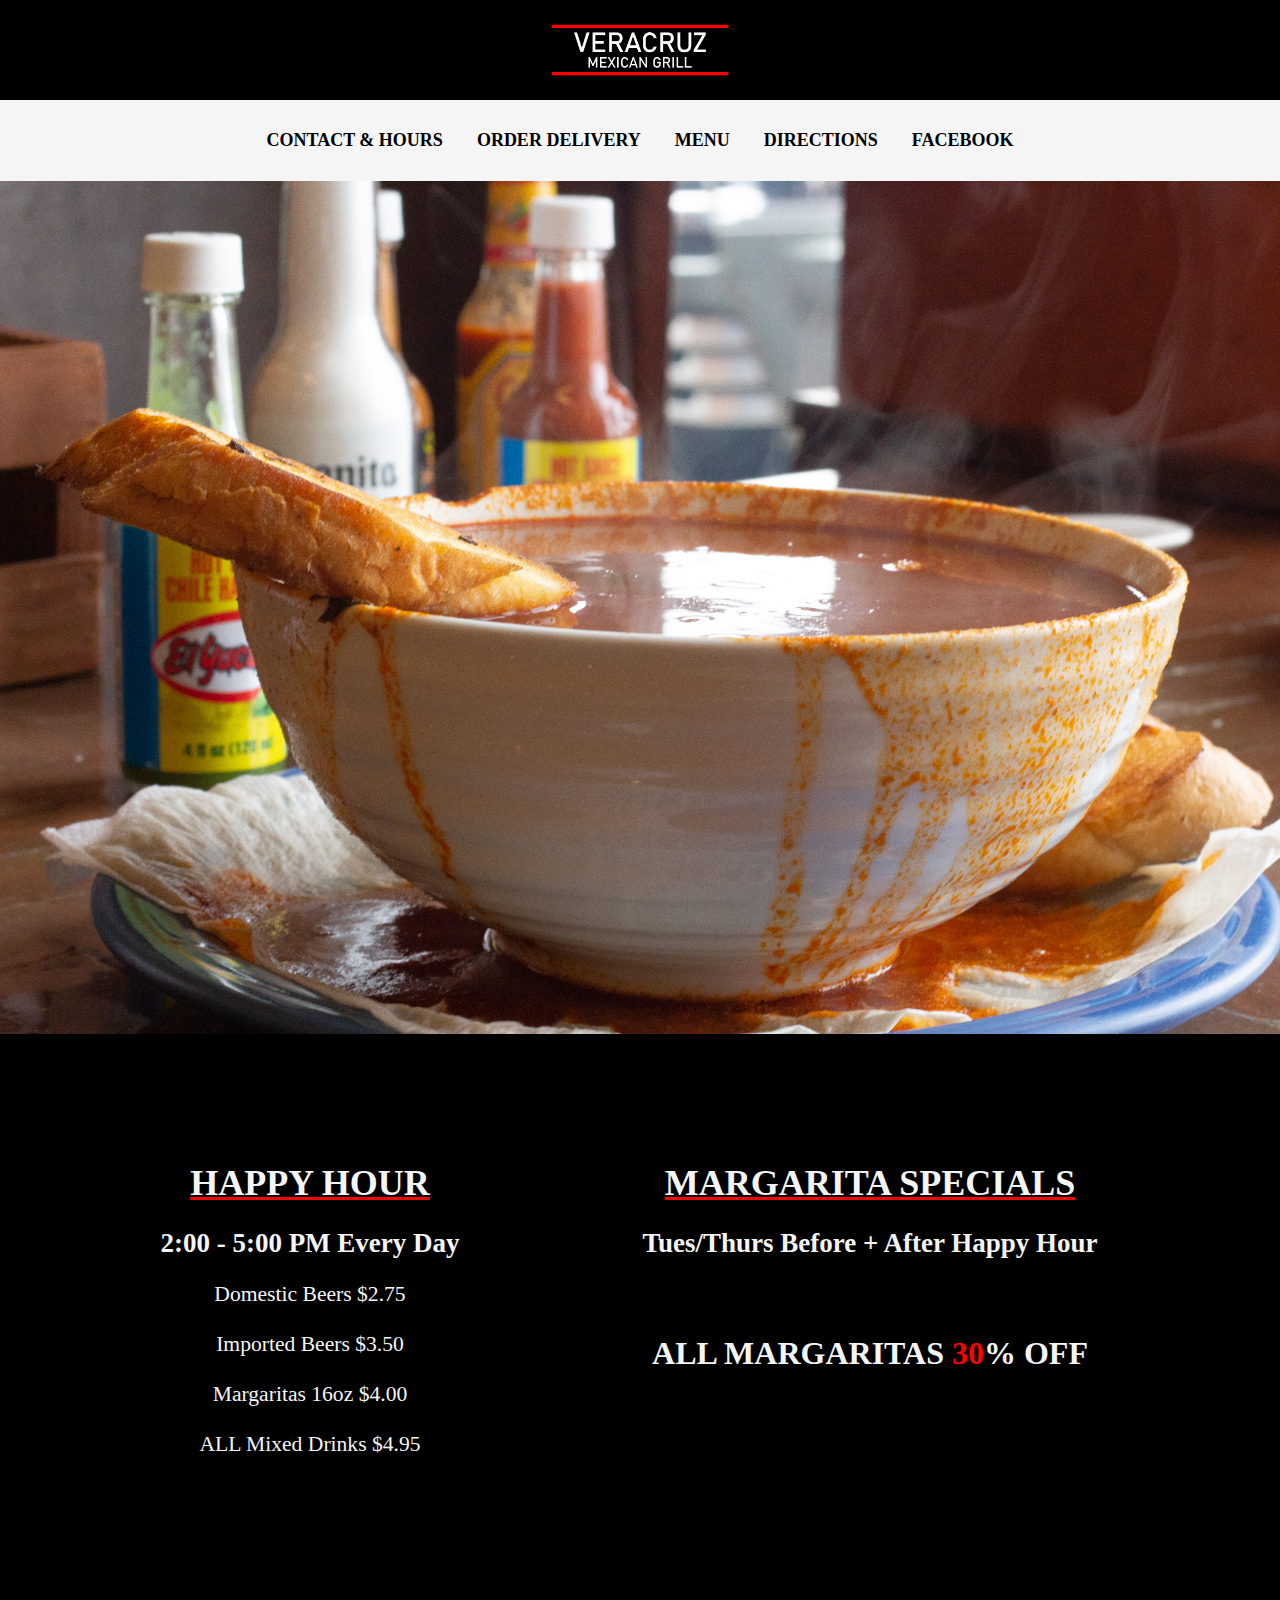
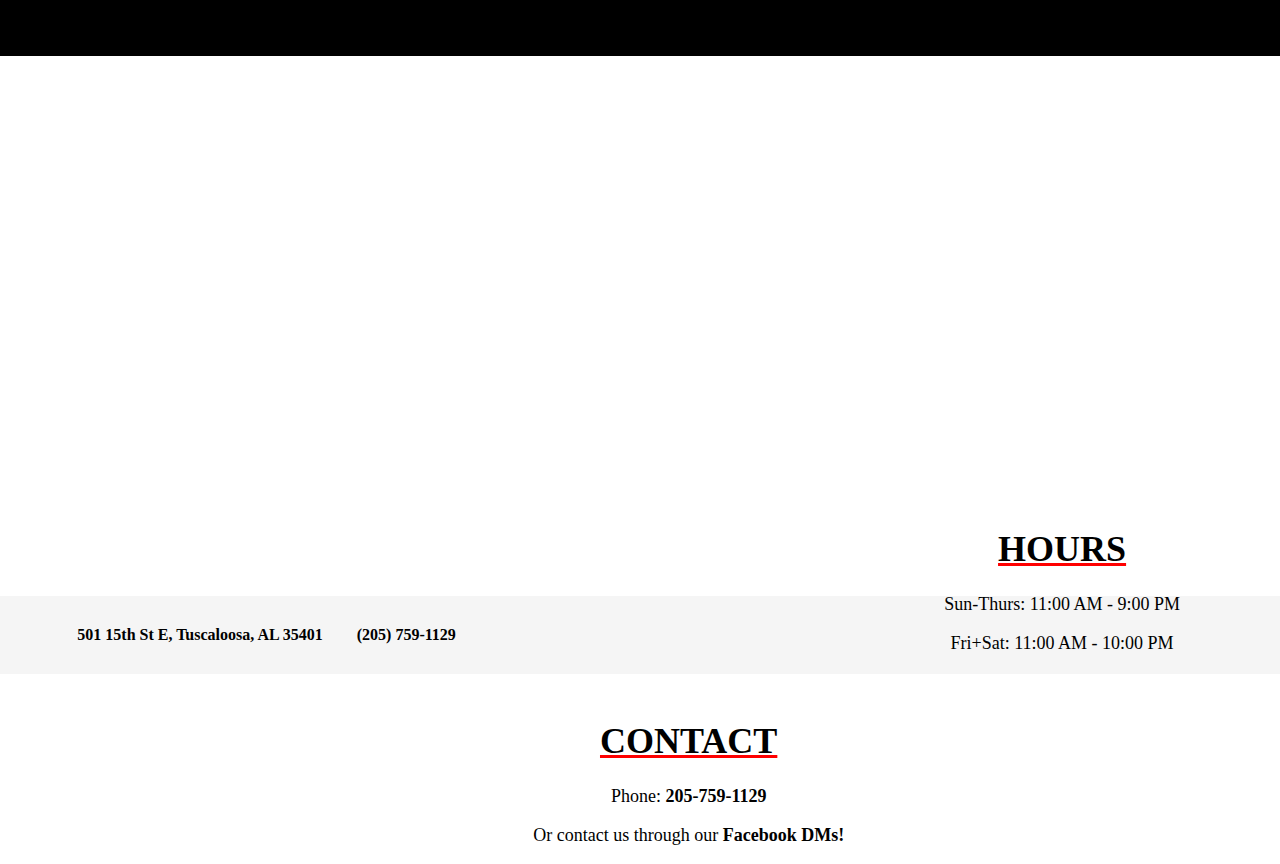
<file: index.html>
<!DOCTYPE html>
<html lang="en">
<head>
    <meta charset="UTF-8">
    <meta http-equiv="X-UA-Compatible" content="IE=edge">
    <meta name="viewport" content="width=device-width, initial-scale=1.0">
    <meta name="description" content="Veracruz Mexican Grill is a mexican restaurant in Tuscaloosa, AL.">
    <title>Veracruz Mexican Grill, Tuscaloosa</title>
    <link rel="stylesheet" href="style.css">   
</head>

<body>

    <header>

        <a href="index.html">
            <img src="img/logo_rectangle.png" alt="rectangle-logo">
        </a>

    </header>

    <nav>
        <a href="contact-and-hours.html">CONTACT & HOURS</a>
        <a href="https://www.crimson2go.com/r/917/restaurants/delivery/Mexican/Veracruz-tuscaloosa">ORDER DELIVERY</a>
        <!-- <a href= "https://www.menupix.com/menudirectory/menu.php?id=31285647">MENU</a> -->
        <a href= "menu.html">MENU</a>
        <a href="https://www.google.com/maps/dir//Veracruz+Mexican+Grill+501+15th+St+E+Tuscaloosa,+AL+35401/@33.1970368,-87.5299334,16z/data=!4m8!4m7!1m0!1m5!1m1!1s0x8888a82e28cc37a7:0x8838c978c4d3d8c0!2m2!1d-87.5299334!2d33.1970368" target="_blank">DIRECTIONS</a>
        <a href="https://www.facebook.com/veracruzgril">FACEBOOK</a>
    </nav>

    <main>  

        <!-- <div class="carousel">

            <div class="slider-frame">
            
                <div class="slide-images">
            
                    <div class="img-container">
            
                        <img src="img/fancy-fish.jpg" alt="fancy-fish" class="fancy-fish-pic">
            
                    </div>
                    <div class="img-container">
            
                        <img src="img/logo_rectangle.png" alt="carousel-test-2" class="ct2">
            
                    </div>
                    <div class="img-container">
            
                        <img src="img/lunch-menu_1.png" alt="carousel-test-3" class="ct3">
            
                    </div>
                    <!-- <div class="img-container">
            
                        <img src="" alt="">
            
                    </div>
                    <div class="img-container">
            
                        <img src="" alt="">
            
                    </div> 

                </div>

            </div>
        </div> -->
        
        <img src="img/caldo.jpg" alt="caldo" class="caldo-img" width="100%">
    

        <div class="specials-container">

            <div class="drink-specials-container">
                <h1>HAPPY HOUR</h1>
                <h2>2:00 - 5:00 PM Every Day</h2>
    
                <p style="font-size: larger;">Domestic Beers $2.75
                <br><br>
                Imported Beers $3.50
                <br><br>
                Margaritas 16oz $4.00
                <br><br>
                ALL Mixed Drinks $4.95</p>
            </div>

            <div class="drink-specials-container">
                <h1>MARGARITA SPECIALS</h1>
                <h2>Tues/Thurs Before + After Happy Hour</h2>
                <br>
                <p style="font-weight: bold; font-size: xx-large;">ALL MARGARITAS <span style="color: red;">30</span>% OFF</p>
            </div>

            <iframe class="facebook" src="https://www.facebook.com/plugins/page.php?href=https%3A%2F%2Fwww.facebook.com%2Fveracruzgril&tabs=timeline&width=340&height=500&small_header=false&adapt_container_width=true&hide_cover=false&show_facepile=true&appId" width="340" height="500" style="border:none;overflow:hidden" scrolling="no" frameborder="0" allowfullscreen="true" allow="autoplay; clipboard-write; encrypted-media; picture-in-picture; web-share"></iframe>
        </div>

        <br>

        <div class="home-store-info-container">
            <iframe class="map" src="https://www.google.com/maps/embed?pb=!1m18!1m12!1m3!1d3338.6509133382315!2d-87.53212198480726!3d33.197027780847165!2m3!1f0!2f0!3f0!3m2!1i1024!2i768!4f13.1!3m3!1m2!1s0x8888a82e28cc37a7%3A0x8838c978c4d3d8c0!2sVeracruz%20Mexican%20Grill!5e0!3m2!1sen!2sus!4v1633044978276!5m2!1sen!2sus" width="600" height="450" style="border:0;" allowfullscreen="" loading="lazy"></iframe>

            <div class="home-store-info-subcontainer">
                <h1>HOURS</h1>
                <p>Sun-Thurs: 11:00 AM - 9:00 PM</p>
                <p>Fri+Sat:   11:00 AM - 10:00 PM</p>
            </div>

            <div class="home-store-info-subcontainer">
                <h1>CONTACT</h1>
                <p>Phone: <a href="tel:2057591129" style="text-decoration: none; font-weight: bold; color: black;">205-759-1129</a></p>
                <p>Or contact us through our <a href="https://www.facebook.com/messages/t/1859509304284860" target="_blank" style="color: black; text-decoration: none; font-weight: bold;">Facebook DMs!</a></p>
            </div>
        </div>

    </main>

    <footer>

        <a href="https://www.google.com/maps/dir//Veracruz+Mexican+Grill+501+15th+St+E+Tuscaloosa,+AL+35401/@33.1970368,-87.5299334,16z/data=!4m8!4m7!1m0!1m5!1m1!1s0x8888a82e28cc37a7:0x8838c978c4d3d8c0!2m2!1d-87.5299334!2d33.1970368" target="_blank"> 501 15th St E, Tuscaloosa, AL 35401</a>

        <a href="tel:2057591129">(205) 759-1129</a>

    </footer>
    
</body>
</file>
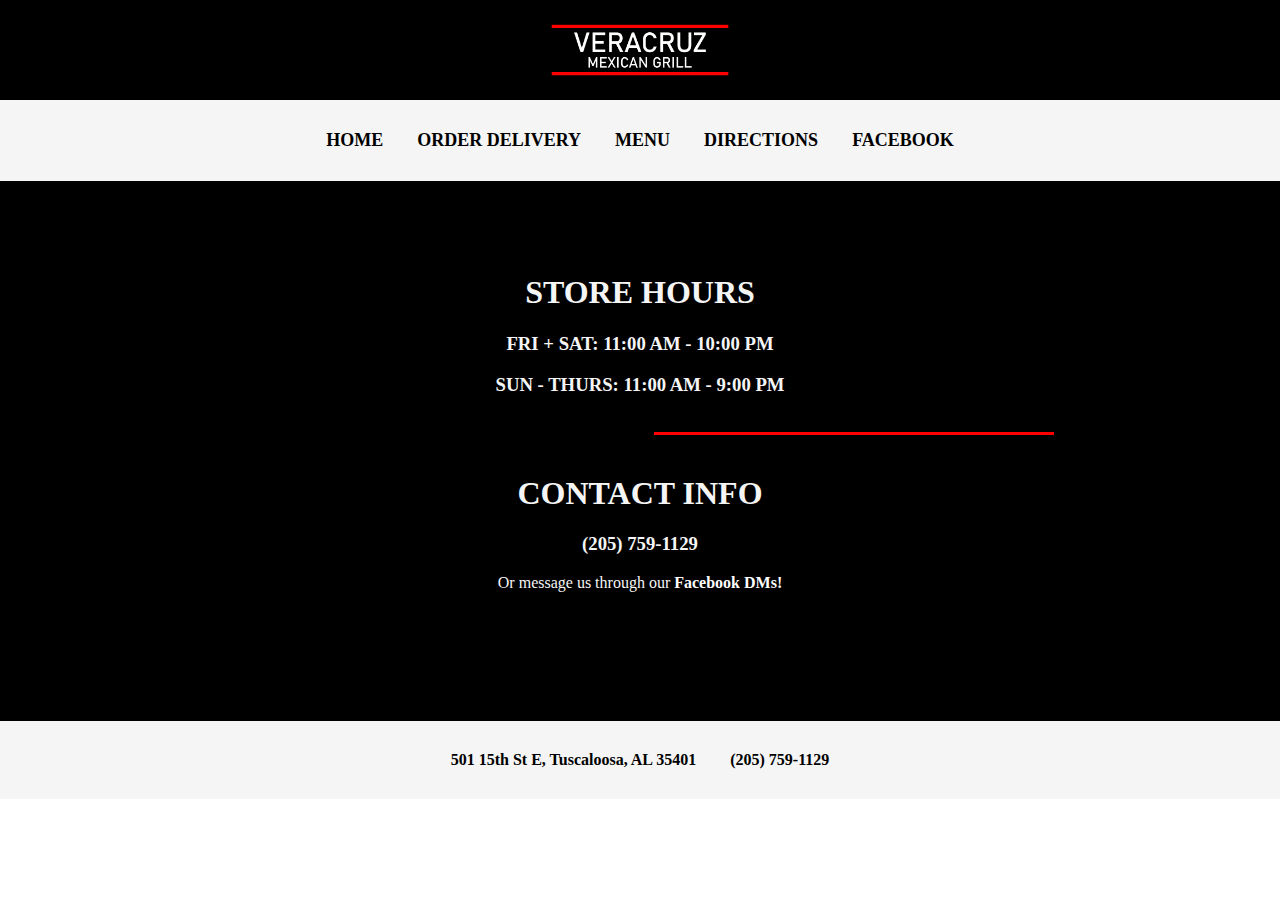
<file: contact-and-hours.html>
<!DOCTYPE html>
<html lang="en">
<head>
    <meta charset="UTF-8">
    <meta http-equiv="X-UA-Compatible" content="IE=edge">
    <meta name="viewport" content="width=device-width, initial-scale=1.0">
    <meta name="description" content="This is the store information for Veracruz Mexican Grill, a Mexican restaurant serving the Tuscaloosa community.">
    <title>Veracruz Mexican Grill Info</title>
    <link rel="stylesheet" href="style.css">   
</head>

<body>

    <header>

        <a href="index.html">
            <img src="img/logo_rectangle.png" alt="rectangle-logo">
        </a>

    </header>

    <nav>
        <a href="index.html">HOME</a>
        <a href="https://www.crimson2go.com/r/917/restaurants/delivery/Mexican/Veracruz-tuscaloosa">ORDER DELIVERY</a>
        <!-- <a href= "https://www.menupix.com/menudirectory/menu.php?id=31285647">MENU</a> -->
        <a href= "menu.html">MENU</a>
        <a href="https://www.google.com/maps/dir//Veracruz+Mexican+Grill+501+15th+St+E+Tuscaloosa,+AL+35401/@33.1970368,-87.5299334,16z/data=!4m8!4m7!1m0!1m5!1m1!1s0x8888a82e28cc37a7:0x8838c978c4d3d8c0!2m2!1d-87.5299334!2d33.1970368" target="_blank">DIRECTIONS</a>
        <a href="https://www.facebook.com/veracruzgril">FACEBOOK</a>
    </nav>

    <main>
    
        <div class="store-info-container">
            <br><br><br><br>
            <h1>STORE HOURS</h1>
            <h3>FRI + SAT: 11:00 AM - 10:00 PM</h3>
            <h3>SUN - THURS: 11:00 AM - 9:00 PM</h3> 
            <br>
            <div class="red-line"></div>
            <br>
            <h1>CONTACT INFO</h1>
            <h3><a href="tel:2057591129" class="phone-number">(205) 759-1129</a></h3>
            <p class="facebook-contact-notice">Or message us through our <a href="https://www.facebook.com/messages/t/1859509304284860" target="_blank" style="color: white; text-decoration: none; font-weight: bold;">Facebook DMs!</a></p>
        </div>

    </main>

    <footer>

        <a href="https://www.google.com/maps/dir//Veracruz+Mexican+Grill+501+15th+St+E+Tuscaloosa,+AL+35401/@33.1970368,-87.5299334,16z/data=!4m8!4m7!1m0!1m5!1m1!1s0x8888a82e28cc37a7:0x8838c978c4d3d8c0!2m2!1d-87.5299334!2d33.1970368" target="_blank"> 501 15th St E, Tuscaloosa, AL 35401</a>

        <a href="tel:2057591129">(205) 759-1129</a>

    </footer>

</body>
</file>
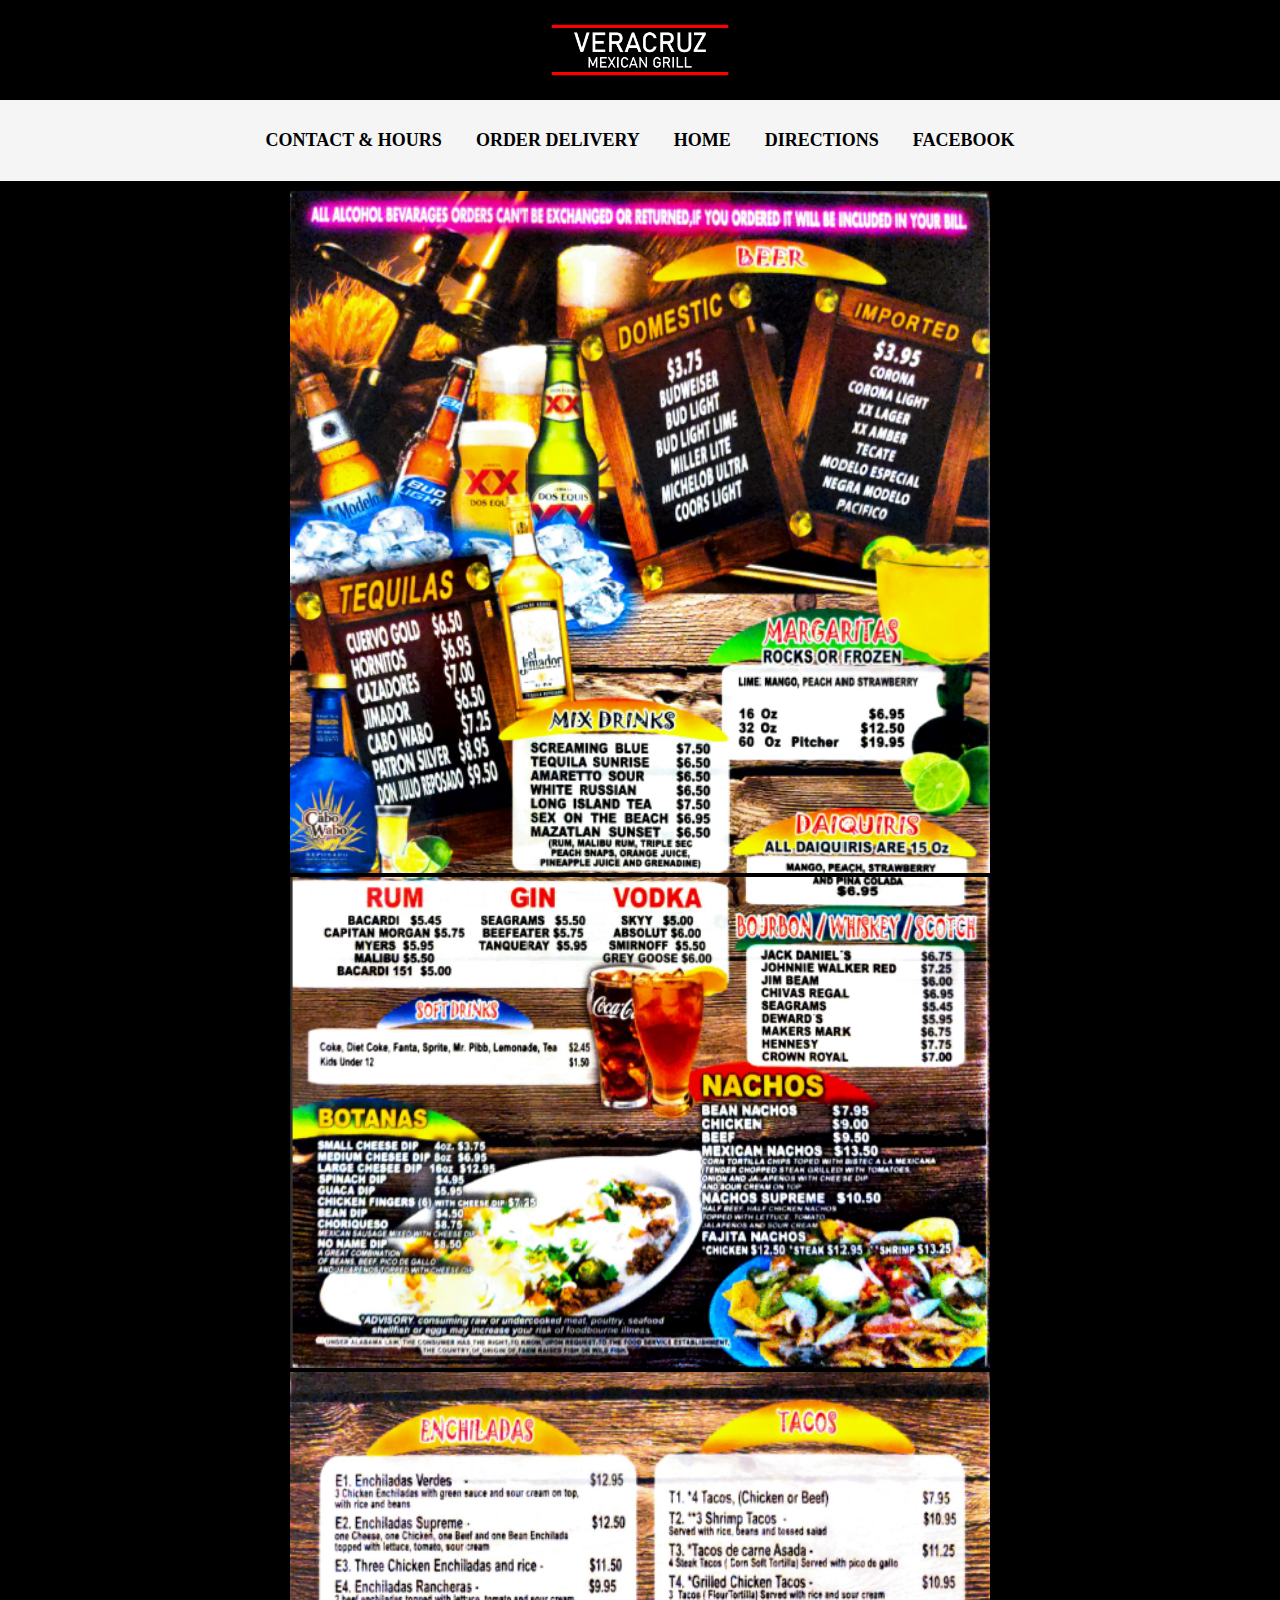
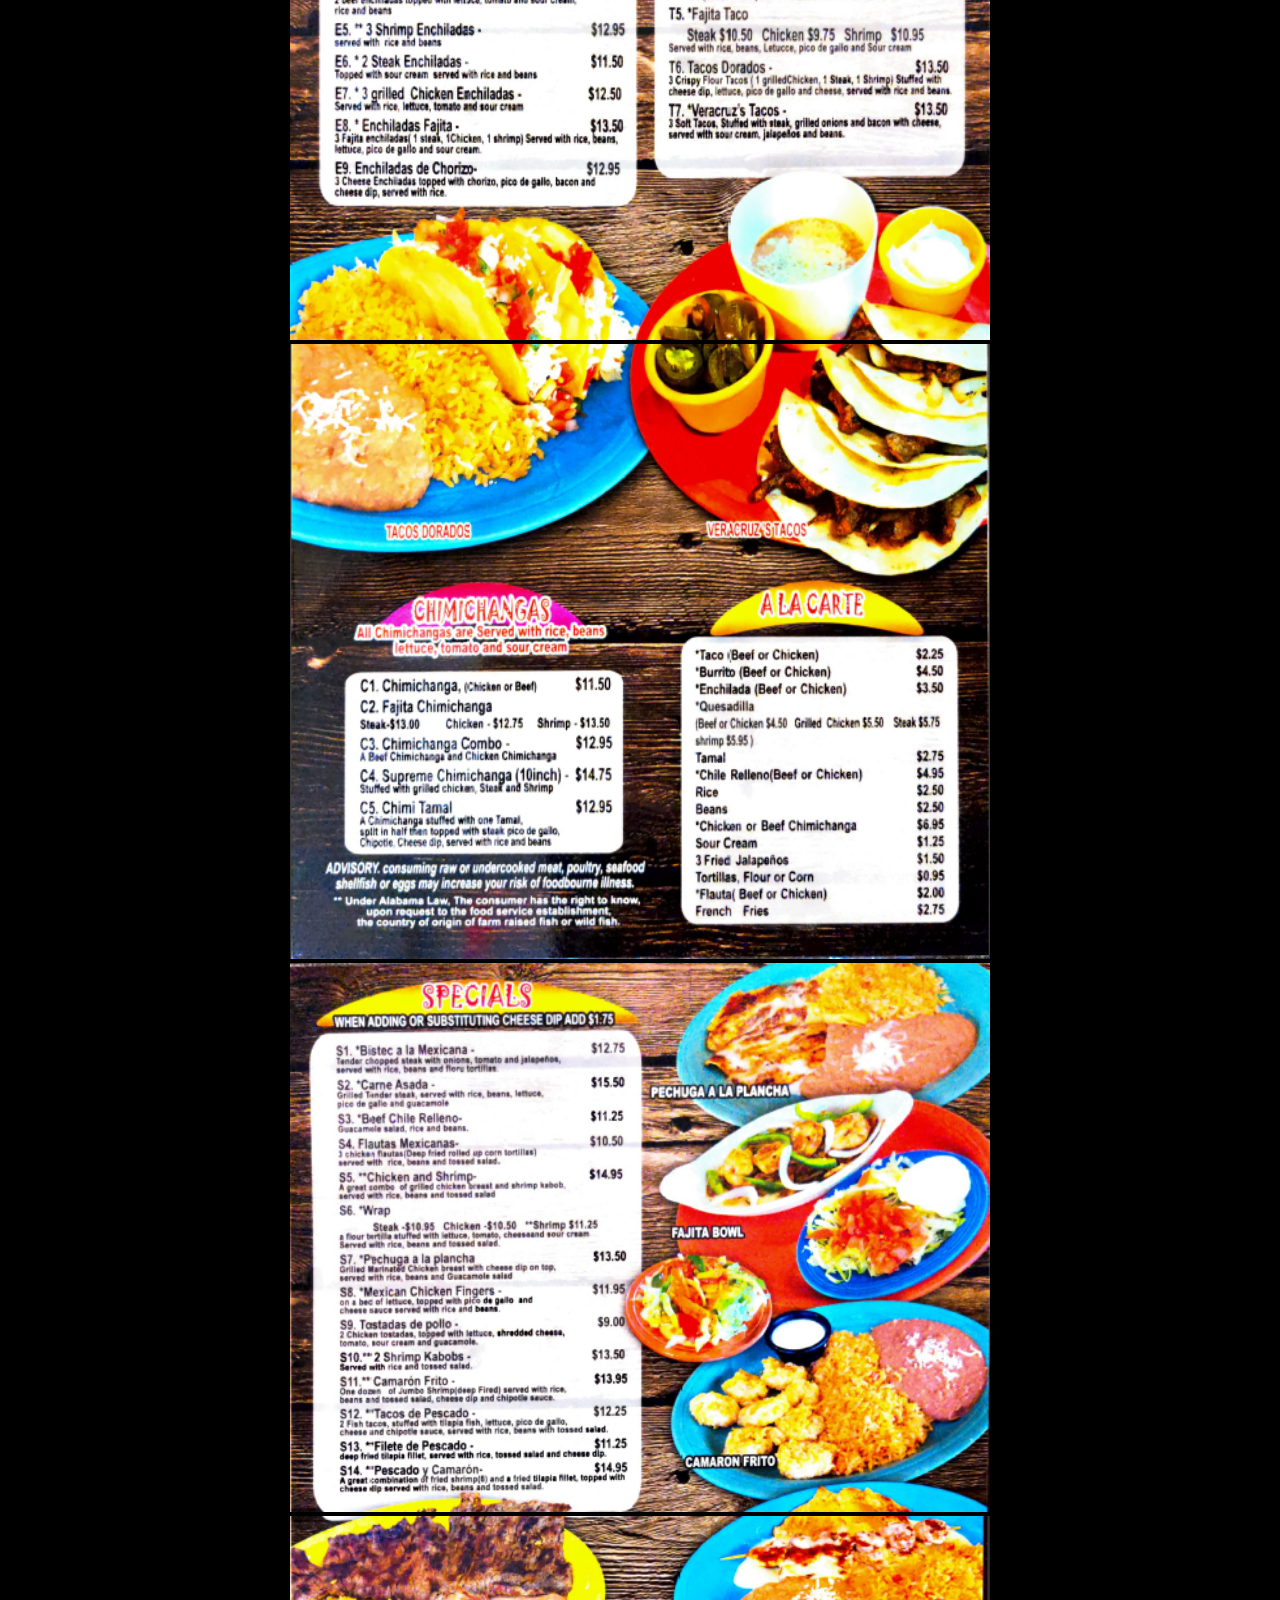
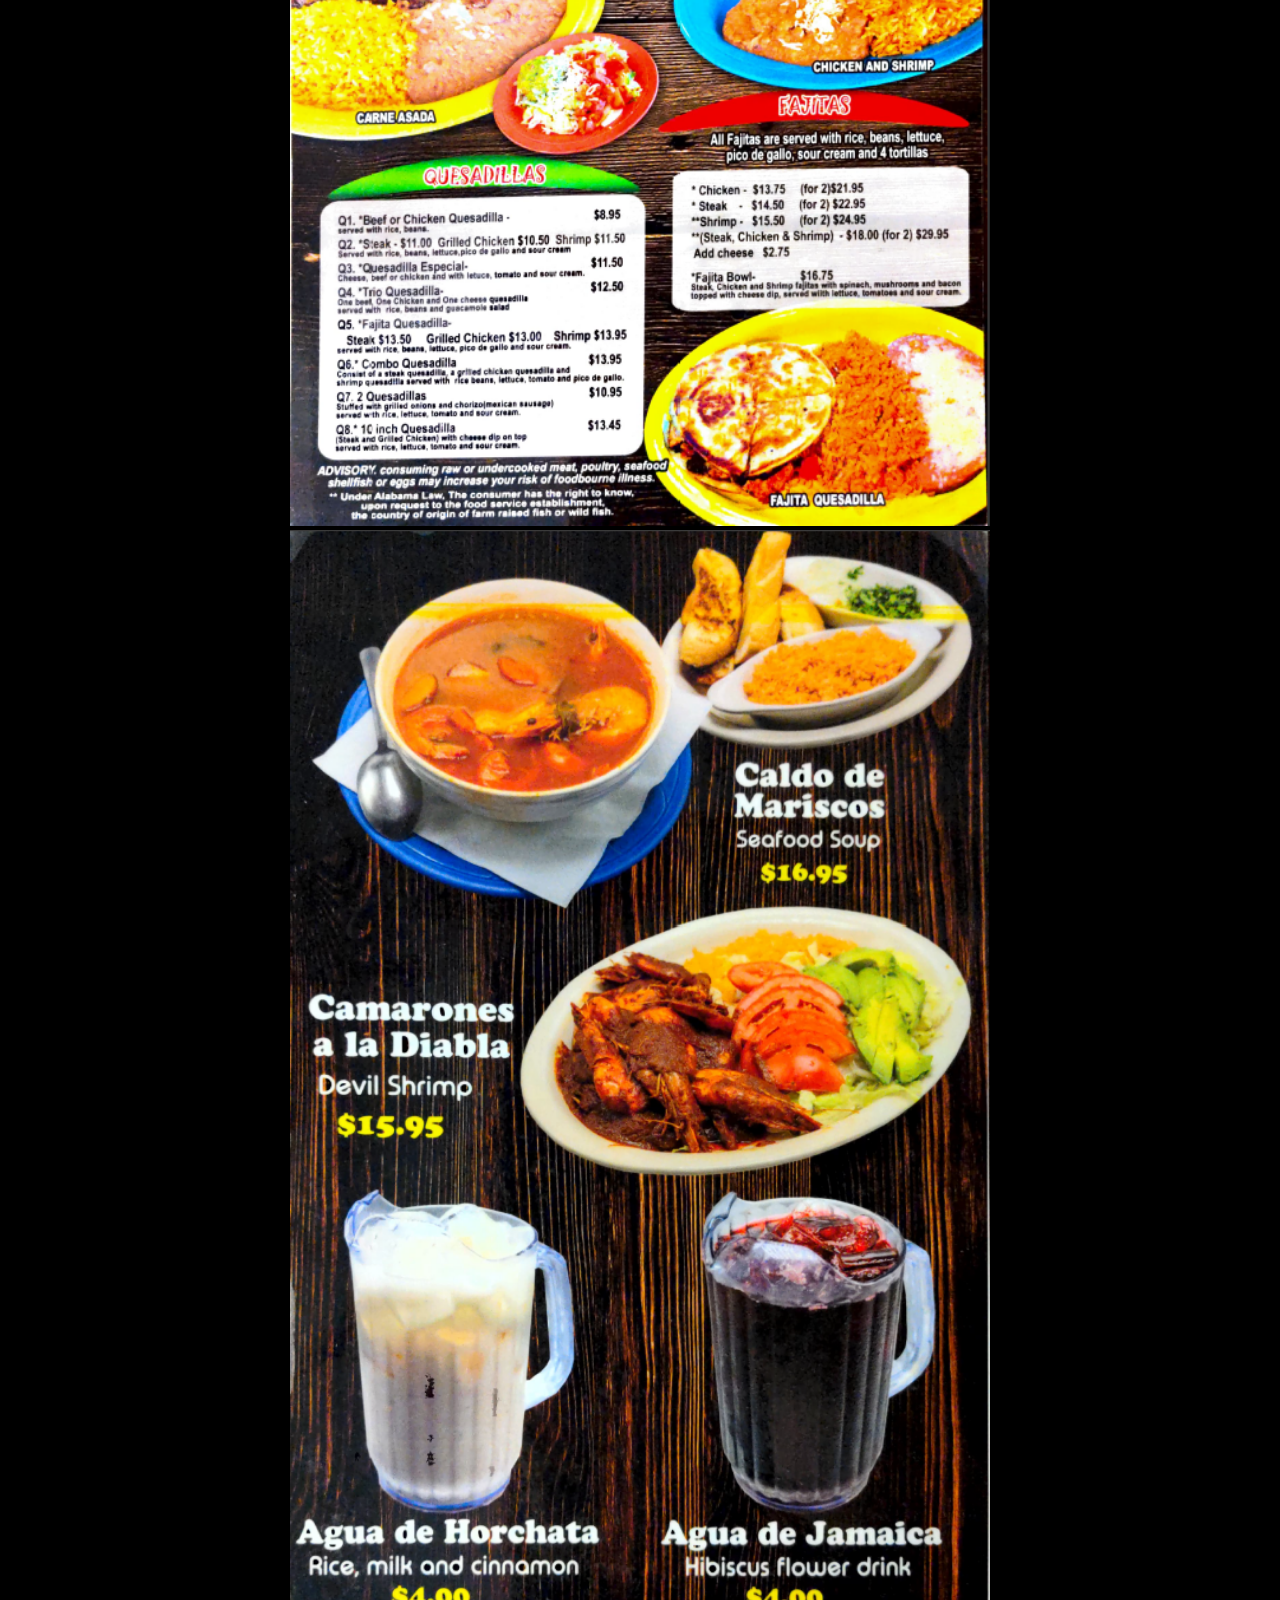
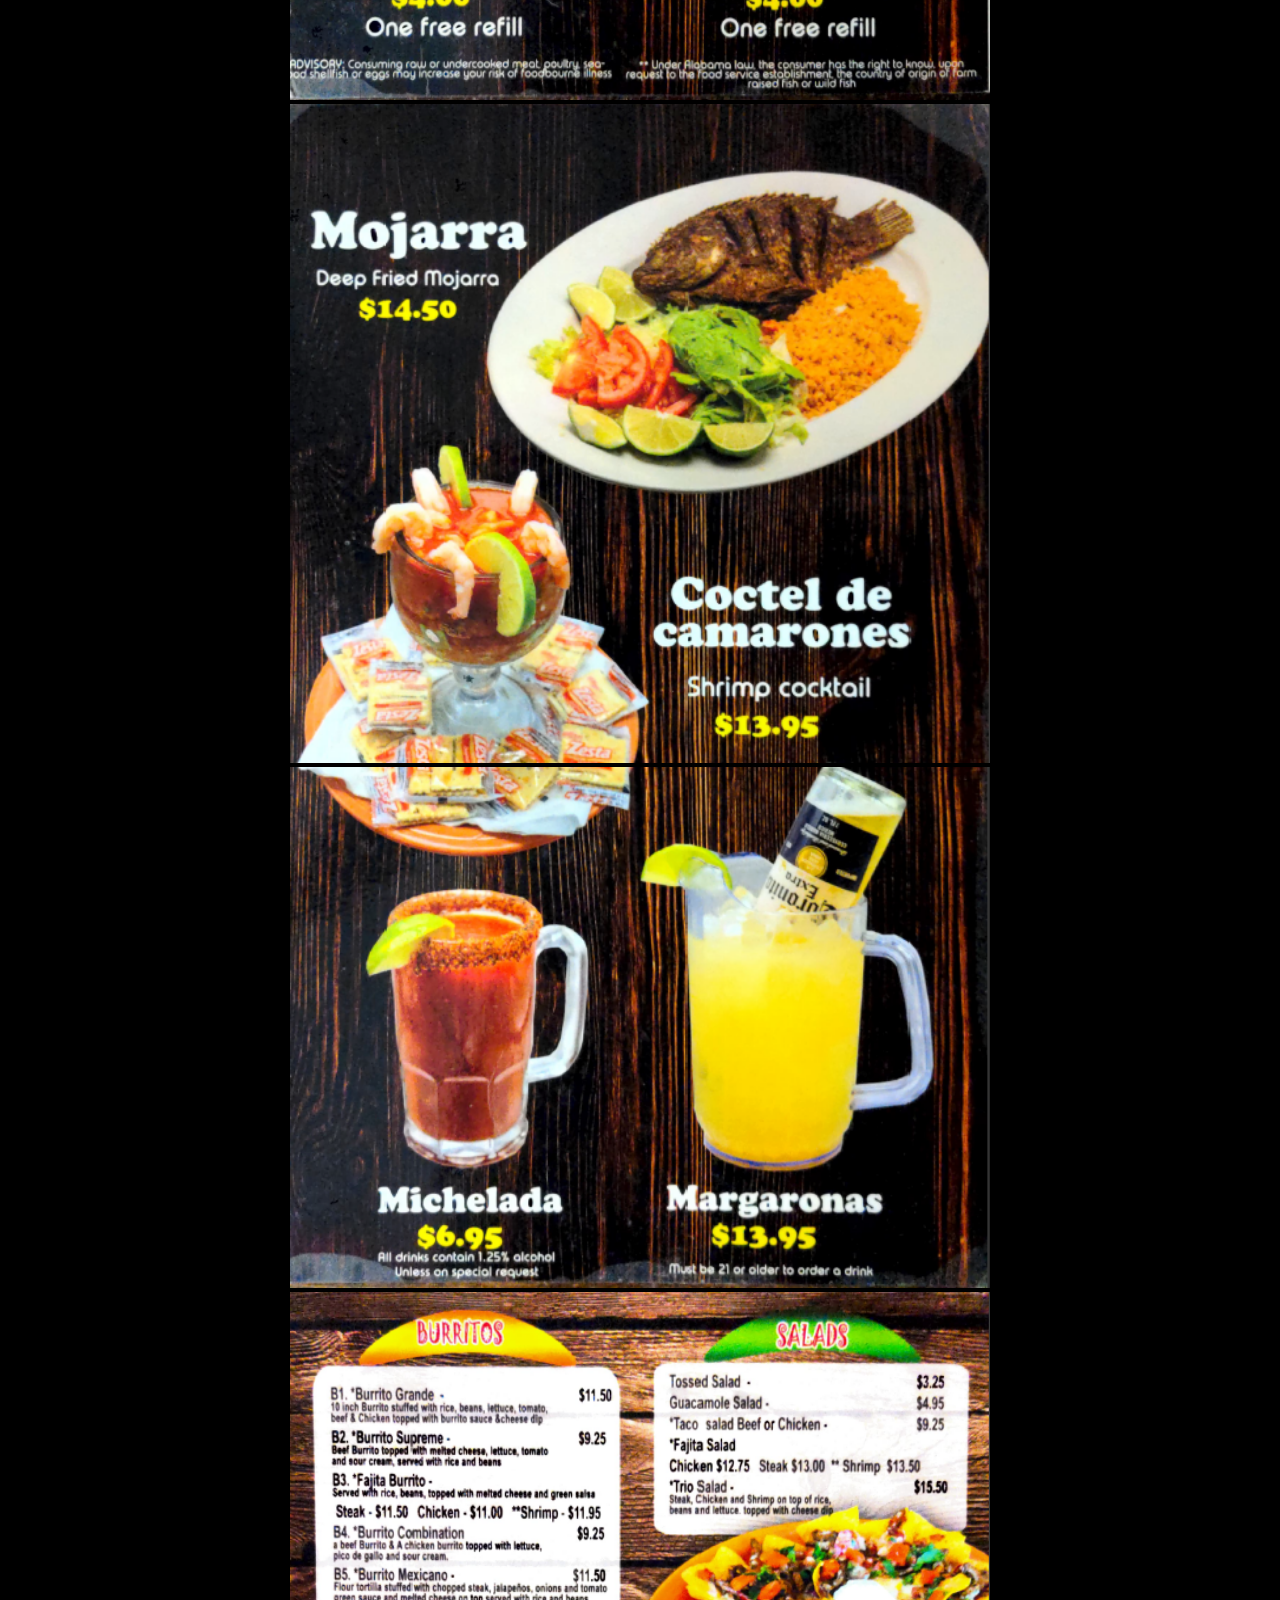
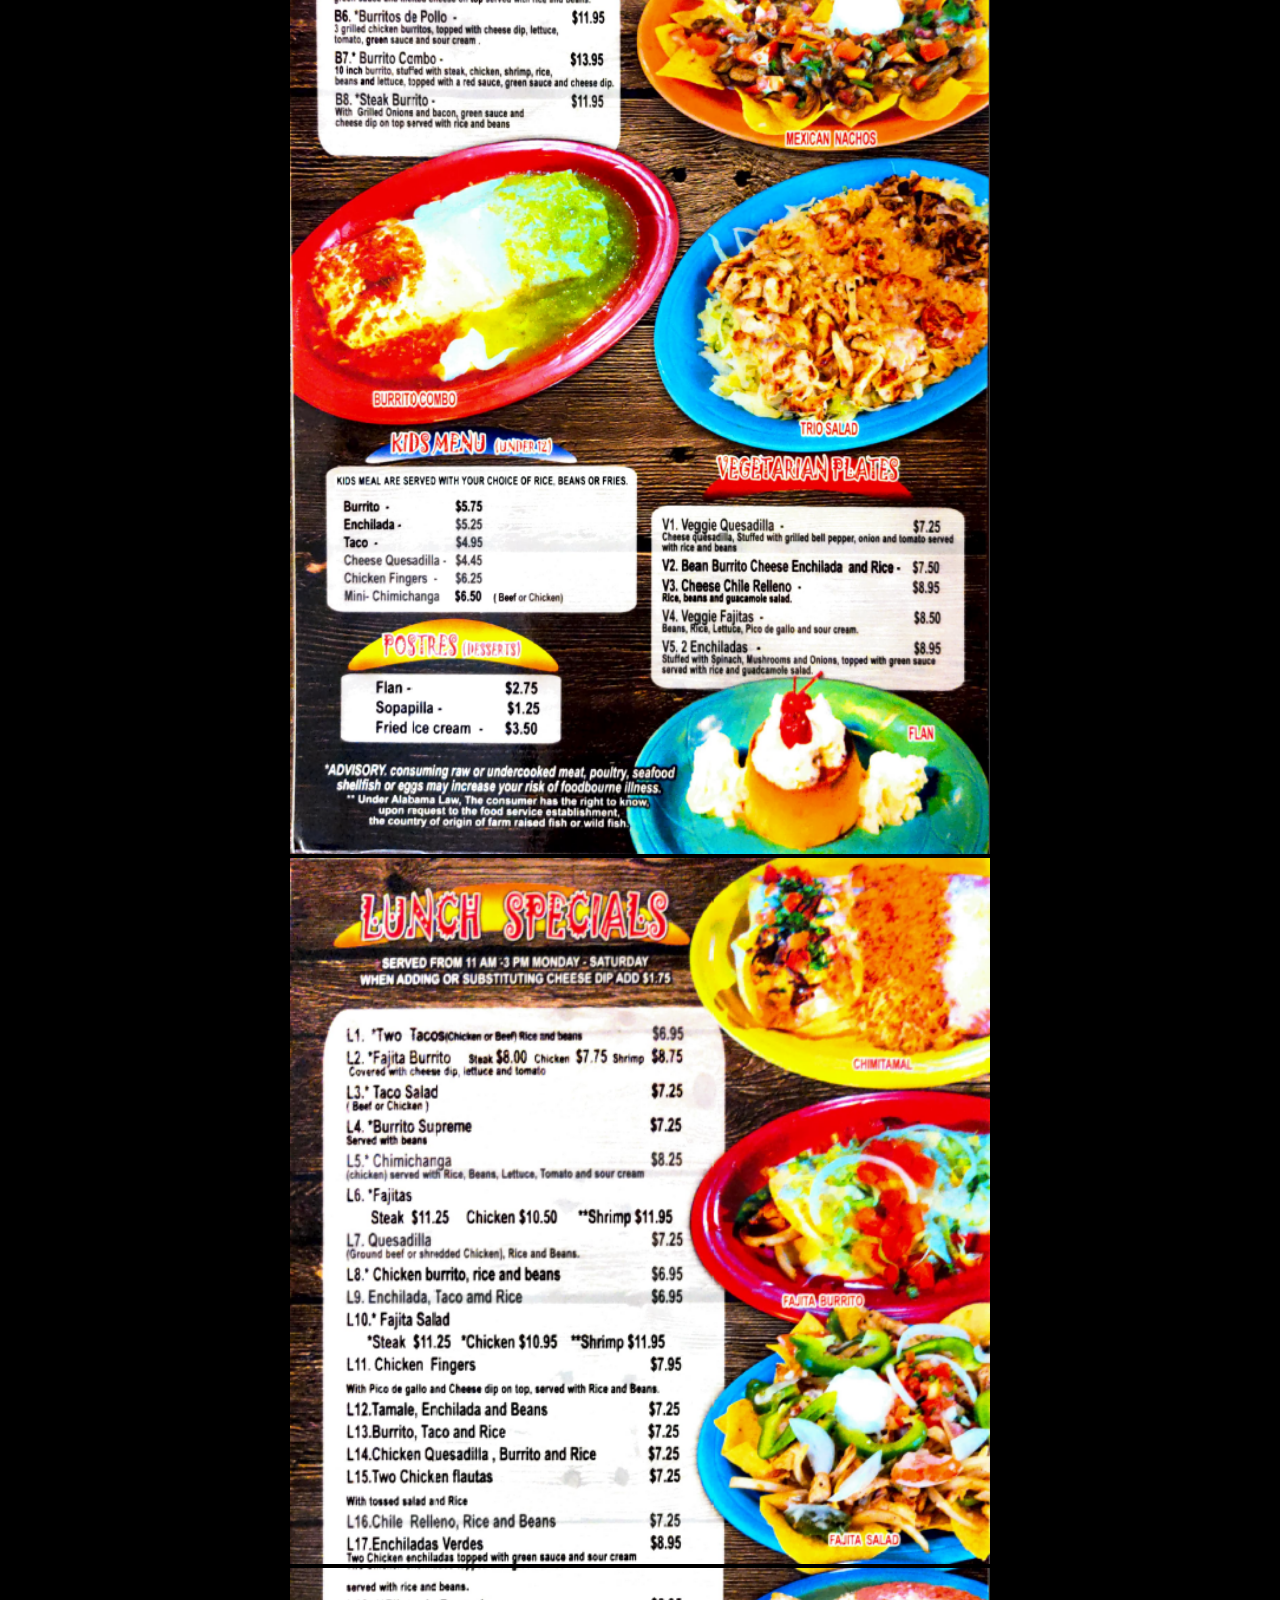
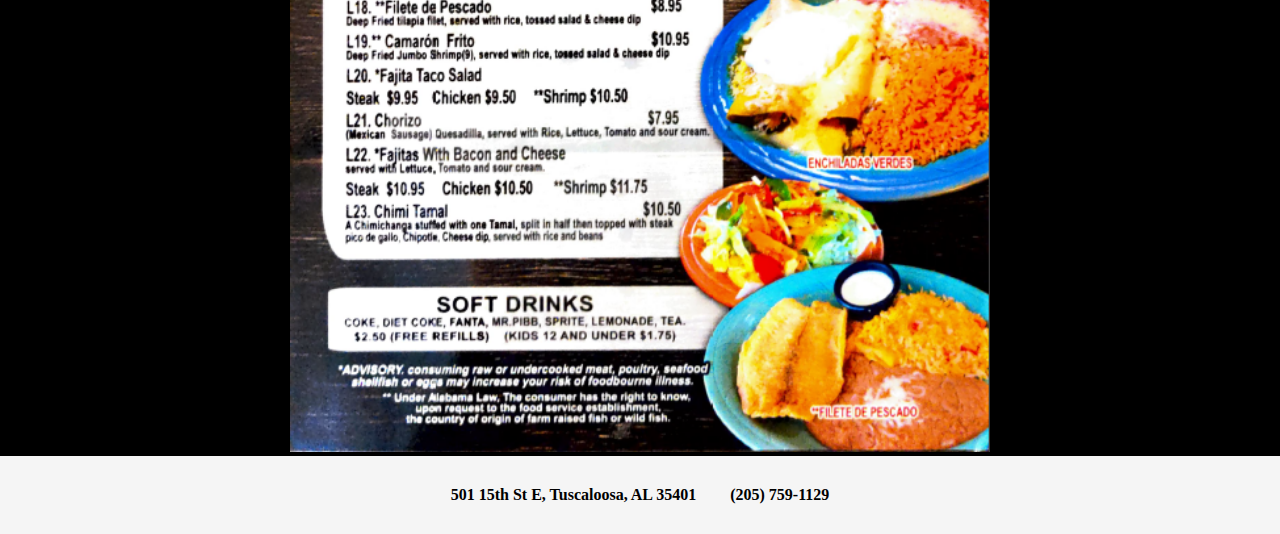
<file: menu.html>
<!DOCTYPE html>
<html lang="en">
<head>
    <meta charset="UTF-8">
    <meta http-equiv="X-UA-Compatible" content="IE=edge">
    <meta name="viewport" content="width=device-width, initial-scale=1.0">
    <meta name="description" content="This is the menu for Veracruz Mexican Grill, a Mexican restaurant serving the Tuscaloosa community.">
    <title>Veracruz Mexican Grill Menu</title>
    <link rel="stylesheet" href="style.css">   
</head>

<body class="menu-body">

    <header>

        <a href="index.html">
            <img src="img/logo_rectangle.png" alt="rectangle-logo">
        </a>

    </header>

    <nav>
        <a href="contact-and-hours.html">CONTACT & HOURS</a>
        <a href="https://www.crimson2go.com/r/917/restaurants/delivery/Mexican/Veracruz-tuscaloosa">ORDER DELIVERY</a>
        <!-- <a href= "https://www.menupix.com/menudirectory/menu.php?id=31285647">MENU</a> -->
        <a href="index.html">HOME</a>
        <a href="https://www.google.com/maps/dir//Veracruz+Mexican+Grill+501+15th+St+E+Tuscaloosa,+AL+35401/@33.1970368,-87.5299334,16z/data=!4m8!4m7!1m0!1m5!1m1!1s0x8888a82e28cc37a7:0x8838c978c4d3d8c0!2m2!1d-87.5299334!2d33.1970368" target="_blank">DIRECTIONS</a>
        <a href="https://www.facebook.com/veracruzgril">FACEBOOK</a>
    </nav>

    <main>  
        <div class="menu">
            <img class="menu-page" src="img/menuA.png" alt="menu-1">
            <br>
            <img class="menu-page" src="img/menuB.png" alt="menu-2">
            <br>
            <img class="menu-page" src="img/menuC.png" alt="menu-3">
            <br>
            <img class="menu-page" src="img/menuD.png" alt="menu-4">
            <br>
            <img class="menu-page" src="img/menuE.png" alt="menu-5">
            <br>
            <img class="menu-page" src="img/menuF.png" alt="menu-6">
            <br>
            <img class="menu-page" src="img/menuG.png" alt="menu-7">
            <br>
            <img class="menu-page" src="img/menuH.png" alt="menu-8">
            <br>
            <img class="menu-page" src="img/menuI.png" alt="menu-9">
            <br>
            <img class="menu-page" src="img/menuJ.png" alt="menu-10">
            <br>
            <img class="menu-page" src="img/menuK.png" alt="menu-11">
            <br>
            <img class="menu-page" src="img/menuL.png" alt="menu-12">
        </div>
    </main>

    <footer>

        <a href="https://www.google.com/maps/dir//Veracruz+Mexican+Grill+501+15th+St+E+Tuscaloosa,+AL+35401/@33.1970368,-87.5299334,16z/data=!4m8!4m7!1m0!1m5!1m1!1s0x8888a82e28cc37a7:0x8838c978c4d3d8c0!2m2!1d-87.5299334!2d33.1970368" target="_blank"> 501 15th St E, Tuscaloosa, AL 35401</a>

        <a href="tel:2057591129">(205) 759-1129</a>

    </footer>

</body>
</file>
<file: style.css>
/* Developer note: This is the first website I have ever developed, so I can imagine some of the code may be organized in a particularly frustrating way. If you have trouble, it's probably me, not you.*/

html{
    height: 100%;
}

body{
    /* background-image: url(img/fancy-fish.jpg); */
    background-image: none;
    background-size: cover;
    background-repeat: no-repeat;
    margin: 0px;
}

.menu-body{
    background-image: none;
    background-color: black;
}

header{
    height: 100px;
    text-align: center;
    background-color: black;
}

header img{
    height: 100px;
}

nav{
    background-color: whitesmoke;
    padding-top: 30px;
    padding-bottom: 30px;
    text-align: center;
}

nav a{
    text-decoration: none;
    font-weight: bold;
    padding-left: 15px;
    padding-right: 15px;
    color: black;
    font-family: 'Bahnschrift';
    font-size: large;
    transition-duration: 0.4s;
}

nav a:hover{
    font-weight: bolder;
    font-size: larger;
    text-decoration: underline;
    text-decoration-color: red;
}

main{   
    background-image: none;
    background-color: black;
    text-align: center;
    font-family: 'Bahnschrift';
    color: whitesmoke;
}

.carousel{
    width: 100%;
}

.map{
    float: left;
    margin-top: 40px;
    margin-left: 160px;
}

.facebook{
    float: right;
    margin-top: 50px;
    margin-right: 80px;
}

.menu-1{
    width: 900px;
}

.menu-2{
    width: 900px;
}

.red-line{
    background-color: red;
    width: 400px;
    height: 3px;
    margin-left: 654px;
}

.phone-number{
color: whitesmoke;
text-decoration: none;
}

.menu{
    margin-top: 10px;
}

.menu-page{
    width: 700px;
}

/*----------- CAROUSEL SLIDE ANIMATION ----------*/

/* @-webkit-keyframes slide_animation{
    0% {left: 0px;}
    10% {left: 0px;} 
    20% {left: 1200px;}
    30% {left: 1200px;}
    40% {left: 2400px;}
    50% {left: 2400px;}
    60% {left: 1200px;}
    70% {left: 1200px;}
    80% {left: 0px;}
    90% {left: 0px;}
    100% {left: 0px;}
}

/* ----------- CAROUSEL ELEMENTS ----------- */
/* .slider-frame{
    overflow: hidden;
    height: 800px;
    width: 1800px;
    /* margin-left: 360px; 
    margin-top: 20px; 
} */

/* .slide-images{
    width: 5400px;
    height: 800px;
    margin: 0 0 0 -2400px;
    position: relative;
    -webkit-animation-name: slide_animation;
    -webkit-animation-duration: 33s;
    -webkit-animation-iteration-count: infinite;
    -webkit-animation-direction: alternate;
    -webkit-animation-play-state: running;
}

.img-container{
    height: 800px;
    width: 1800px;
    position: relative;
    float: left;
}

.fancy-fish-pic{
    width: 1800px;
}

.ct2{
    width: 1800px;
}

.ct3{
    width: 1800px;
} */
/* ------------- END CAROUSEL ELEMENTS ---------- */

.specials-container{
    height: 600px;
    width: auto;
    background-color: black;
}

.drink-specials-container{
    width: 500px;
    margin-left: 60px;
    float: left;
    text-align: center;
    padding-top: 100px;
    font-size: large;
}

.drink-specials-container h1{
    text-decoration: underline;
    text-decoration-color: red;
}

.store-info-container{
    height: 540px;
    width: auto;
}

.home-store-info-container{
    height: 540px;
    width: auto;
    background-color: white;
}

.home-store-info-subcontainer{
    float: right;
    padding-top: 150px;
    margin-right: 100px;
    color: black;
    font-size: large;
} 

.home-store-info-subcontainer h1{
    text-decoration: underline;
    text-decoration-color: red;
}

footer{
    background-color: whitesmoke;
    padding-top: 30px;
    padding-bottom: 30px;
    text-align: center;
}

footer a{
    text-decoration: none;
    font-weight: bold;
    padding-left: 15px;
    padding-right: 15px;
    color: black;
    font-family: 'Bahnschrift';
    font-size: medium;
</file>
